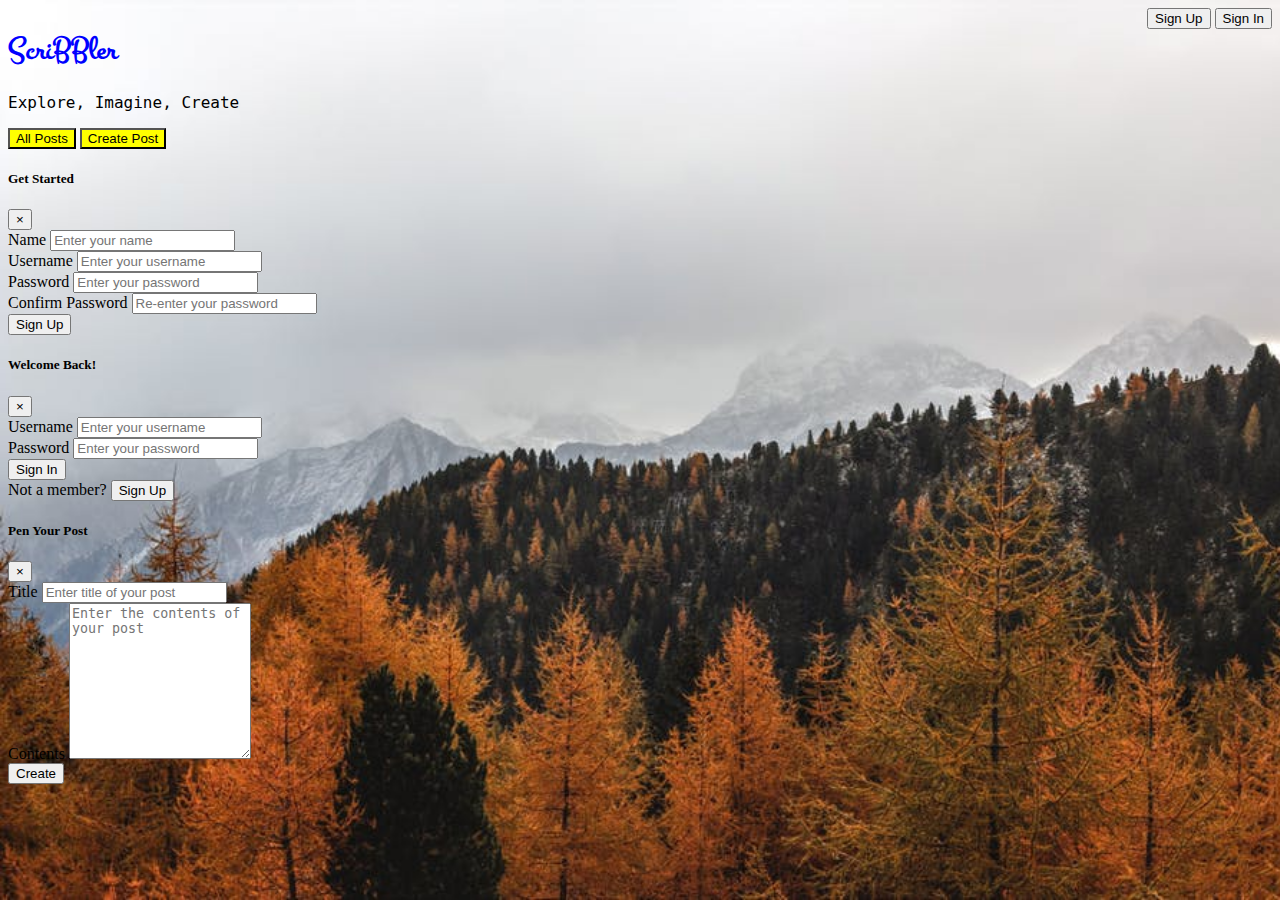
<file: index.html>
<!DOCTYPE html>
<html>
  <head>
    <!-- TODO: Include Font Awesome file here -->
    <!-- TODO: Include Google Fonts file here -->
    <link rel="preconnect" href="https://fonts.gstatic.com" />
    <link
      href="https://fonts.googleapis.com/css2?family=Montez&family=Ubuntu+Mono&display=swap"
      rel="stylesheet"
    />
    <link
      rel="stylesheet"
      href="https://cdn.jsdelivr.net/npm/bootstrap@4.5.3/dist/css/bootstrap.min.css"
      integrity="sha384-TX8t27EcRE3e/ihU7zmQxVncDAy5uIKz4rEkgIXeMed4M0jlfIDPvg6uqKI2xXr2"
      crossorigin="anonymous"
    />
    <script
      src="https://code.jquery.com/jquery-3.5.1.slim.min.js"
      integrity="sha384-DfXdz2htPH0lsSSs5nCTpuj/zy4C+OGpamoFVy38MVBnE+IbbVYUew+OrCXaRkfj"
      crossorigin="anonymous"
    ></script>
    <script
      src="https://cdn.jsdelivr.net/npm/bootstrap@4.5.3/dist/js/bootstrap.bundle.min.js"
      integrity="sha384-ho+j7jyWK8fNQe+A12Hb8AhRq26LrZ/JpcUGGOn+Y7RsweNrtN/tE3MoK7ZeZDyx"
      crossorigin="anonymous"
    ></script>
    <link rel="stylesheet" href="./styles/index.css" />
    <link rel="stylesheet" href="./styles/common.css" />
  </head>

  <body>
    <header class="navbar">
      <div>
        <h1 id="logo">ScriBBler</h1>
        <p id="logo-subtext">Explore, Imagine, Create</p>
      </div>
      <div>
        <button
          type="button"
          class="btn btn-primary"
          data-toggle="modal"
          data-target="#sign-up-modal"
        >
          Sign Up
        </button>
        <button 
        type="button" 
        class="btn btn-primary" 
        data-toggle="modal"
        data-target="#sign-in-modal"
        >
        Sign In
      </button>
      </div>
    </header>
    <div class="container d-flex flex-fill justify-content-center align-items-center">
      <button onclick="location.href='./html/postslist.html'" class="post mr-2">All Posts</button>
      <button data-toggle="modal" data-target="#exampleModal" class="post">Create Post</button>
     </div>
    <div>
      <!--Sign Up Modal -->
      <div
        class="modal fade"
        id="sign-up-modal"
        tabindex="-1"
        aria-labelledby="exampleModalLabel"
        aria-hidden="true"
      >
        <div class="modal-dialog modal-dialog-centered">
          <div class="modal-content">
            <div class="modal-header">
              <h5 class="modal-title" id="exampleModalLabel">Get Started</h5>
              <button
                type="button"
                class="close"
                data-dismiss="modal"
                aria-label="Close"
              >
                <span aria-hidden="true">&times;</span>
              </button>
            </div>
            <div class="modal-body">
              <form>
                <div class="form-group">
                  <label for="recipient-name" class="col-form-label"
                    >Name</label
                  >
                  <input
                    type="text"
                    class="form-control"
                    id="recipient-name"
                    placeholder="Enter your name"
                    required
                  />
                </div>
                <div class="form-group">
                  <label for="message-text" class="col-form-label"
                    >Username</label
                  >
                  <input type="text" class="form-control" id="message-text" placeholder="Enter your username" required></input>
                </div>
                <div class="form-group">
                  <label for="message-text" class="col-form-label"
                    >Password</label
                  >
                  <input type="password" class="form-control" id="message-text" placeholder="Enter your password" required></input>
                </div>
                <div class="form-group">
                  <label for="message-text" class="col-form-label"
                    >Confirm Password</label
                  >
                  <input type="password" class="form-control" id="message-text" placeholder="Re-enter your password" required></input>
                </div>
                <button type="submit" class="btn btn-success btn-lg btn-block">
                  Sign Up
                </button>
              </form>
            </div>
            
          </div>
        </div>
      </div>

       <!--Sign In Modal -->
       <div
       class="modal fade"
       id="sign-in-modal"
       tabindex="-1"
       aria-labelledby="exampleModalLabel"
       aria-hidden="true"
     >
       <div class="modal-dialog modal-dialog-centered">
         <div class="modal-content">
           <div class="modal-header">
             <h5 class="modal-title" id="exampleModalLabel">Welcome Back!</h5>
             <button
               type="button"
               class="close"
               data-dismiss="modal"
               aria-label="Close"
             >
               <span aria-hidden="true">&times;</span>
             </button>
           </div>
           <div class="modal-body">
             <form>
               <div class="form-group">
                 <label for="message-text" class="col-form-label"
                   >Username</label
                 >
                 <input text="text" class="form-control" id="message-text" placeholder="Enter your username" required></input>
               </div>
               <div class="form-group">
                 <label for="message-text" class="col-form-label"
                   >Password</label
                 >
                 <input type="password" class="form-control" id="message-text" placeholder="Enter your password" required></input>
               </div>
               <button type="submit" class="btn btn-success btn-lg btn-block">
                 Sign In
               </button>
             </form>
           <div class="d-flex justify-content-center align-items-center mt-4">
             Not a member? <button class="btn btn-link"  data-toggle="modal"
             data-target="#sign-up-modal"  data-dismiss="modal">Sign Up</button> 
           </div>
           </div>
           
         </div>
       </div>
     </div>

    

     <div>
        
        <div class="modal fade" id="exampleModal" tabindex="-1" aria-labelledby="exampleModalLabel" aria-hidden="true">
          <div class="modal-dialog">
            <div class="modal-content">
              <div class="modal-header">
                <h5 class="modal-title" id="exampleModalLabel">Pen Your Post</h5>
                <button type="button" class="close" data-dismiss="modal" aria-label="Close">
                  <span aria-hidden="true">&times;</span>
                </button>
              </div>
              <div class="modal-body">
                <form>
                  <div class="form-group">
                    <label for="recipient-name" class="col-form-label">Title</label>
                    <input type="text" class="form-control" id="recipient-name" placeholder="Enter title of your post">
                  </div>
                  <div class="form-group">
                    <label for="message-text" class="col-form-label">Contents</label>
                    <textarea class="form-control" id="message-text" placeholder="Enter the contents of your post" rows="10"></textarea>
                  </div>
                </form>
              </div>
              <div class="modal-footer">
                <button type="button" class="btn btn-success">Create</button>
              </div>
            </div>
          </div>
        </div>
     </div>
    </div>
  </body>
</html>
</file>
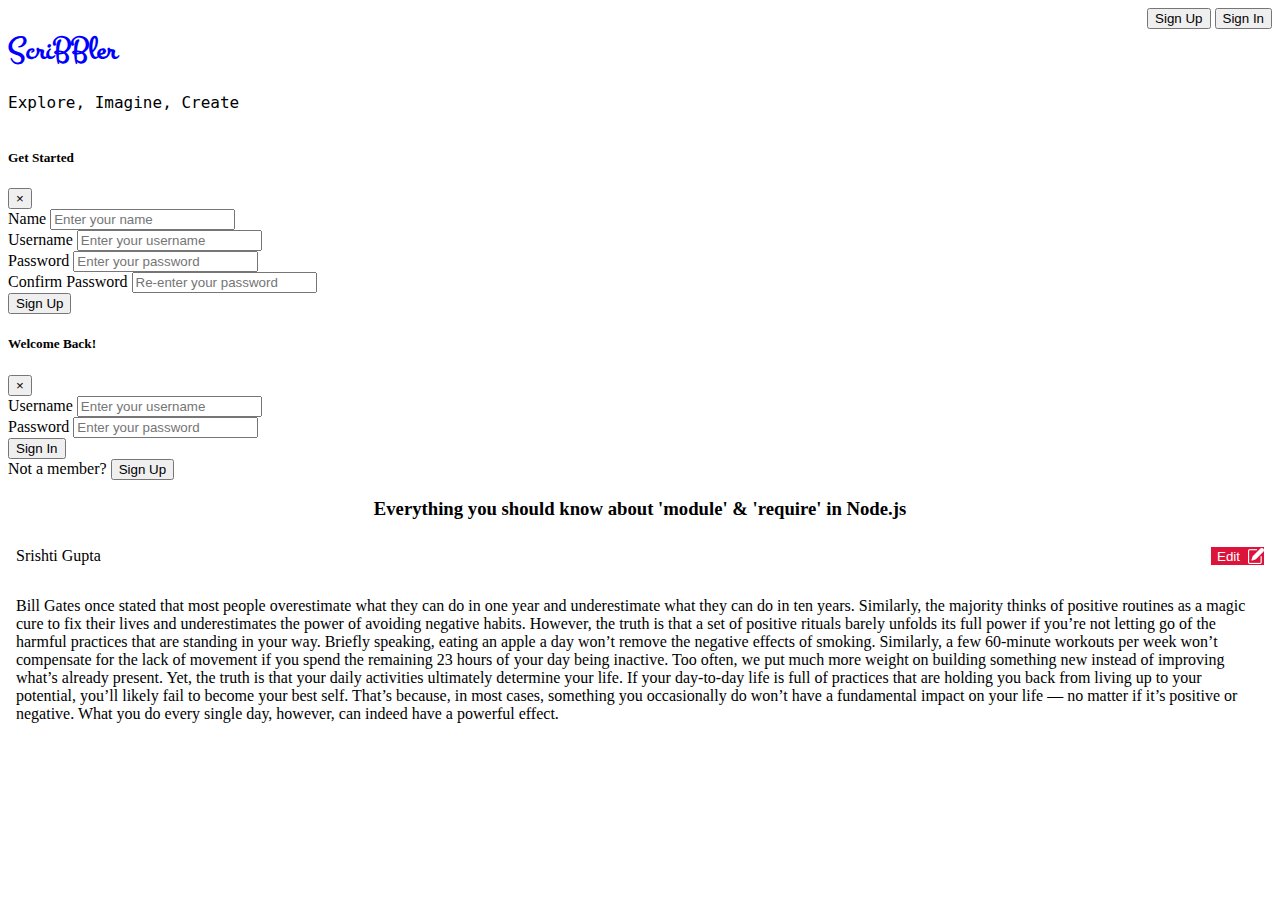
<file: html/post.html>
<!DOCTYPE html>
<html>
    <head>
        <link rel="preconnect" href="https://fonts.gstatic.com" />
        <link
          href="https://fonts.googleapis.com/css2?family=Montez&family=Ubuntu+Mono&display=swap"
          rel="stylesheet"
        />
        <link
          rel="stylesheet"
          href="https://cdn.jsdelivr.net/npm/bootstrap@4.5.3/dist/css/bootstrap.min.css"
          integrity="sha384-TX8t27EcRE3e/ihU7zmQxVncDAy5uIKz4rEkgIXeMed4M0jlfIDPvg6uqKI2xXr2"
          crossorigin="anonymous"
        />
        <script
          src="https://code.jquery.com/jquery-3.5.1.slim.min.js"
          integrity="sha384-DfXdz2htPH0lsSSs5nCTpuj/zy4C+OGpamoFVy38MVBnE+IbbVYUew+OrCXaRkfj"
          crossorigin="anonymous"
        ></script>
        <script
          src="https://cdn.jsdelivr.net/npm/bootstrap@4.5.3/dist/js/bootstrap.bundle.min.js"
          integrity="sha384-ho+j7jyWK8fNQe+A12Hb8AhRq26LrZ/JpcUGGOn+Y7RsweNrtN/tE3MoK7ZeZDyx"
          crossorigin="anonymous"
        ></script>
        <link rel="stylesheet" href="https://cdnjs.cloudflare.com/ajax/libs/font-awesome/4.7.0/css/font-awesome.min.css">
        <link rel="stylesheet" href="../styles/post.css" />
        <link rel="stylesheet" href="../styles/common.css" />
    </head>
    <body>
        <header class="navbar">
            <div>
              <h1 id="logo">ScriBBler</h1>
              <p id="logo-subtext">Explore, Imagine, Create</p>
            </div>
            <div>
              <button
                type="button"
                class="btn btn-primary"
                data-toggle="modal"
                data-target="#sign-up-modal"
              >
                Sign Up
              </button>
              <button 
              type="button" 
              class="btn btn-primary" 
              data-toggle="modal"
              data-target="#sign-in-modal"
              >
              Sign In
            </button>
            </div>
          </header>
    
          <div>
               <!--Sign Up Modal -->
          <div
          class="modal fade"
          id="sign-up-modal"
          tabindex="-1"
          aria-labelledby="exampleModalLabel"
          aria-hidden="true"
        >
          <div class="modal-dialog modal-dialog-centered">
            <div class="modal-content">
              <div class="modal-header">
                <h5 class="modal-title" id="exampleModalLabel">Get Started</h5>
                <button
                  type="button"
                  class="close"
                  data-dismiss="modal"
                  aria-label="Close"
                >
                  <span aria-hidden="true">&times;</span>
                </button>
              </div>
              <div class="modal-body">
                <form>
                  <div class="form-group">
                    <label for="recipient-name" class="col-form-label"
                      >Name</label
                    >
                    <input
                      type="text"
                      class="form-control"
                      id="recipient-name"
                      placeholder="Enter your name"
                      required
                    />
                  </div>
                  <div class="form-group">
                    <label for="message-text" class="col-form-label"
                      >Username</label
                    >
                    <input type="text" class="form-control" id="message-text" placeholder="Enter your username" required></input>
                  </div>
                  <div class="form-group">
                    <label for="message-text" class="col-form-label"
                      >Password</label
                    >
                    <input type="password" class="form-control" id="message-text" placeholder="Enter your password" required></input>
                  </div>
                  <div class="form-group">
                    <label for="message-text" class="col-form-label"
                      >Confirm Password</label
                    >
                    <input type="password" class="form-control" id="message-text" placeholder="Re-enter your password" required></input>
                  </div>
                  <button type="submit" class="btn btn-success btn-lg btn-block">
                    Sign Up
                  </button>
                </form>
              </div>
              
            </div>
          </div>
        </div>
    
         <!--Sign In Modal -->
         <div
         class="modal fade"
         id="sign-in-modal"
         tabindex="-1"
         aria-labelledby="exampleModalLabel"
         aria-hidden="true"
       >
         <div class="modal-dialog modal-dialog-centered">
           <div class="modal-content">
             <div class="modal-header">
               <h5 class="modal-title" id="exampleModalLabel">Welcome Back!</h5>
               <button
                 type="button"
                 class="close"
                 data-dismiss="modal"
                 aria-label="Close"
               >
                 <span aria-hidden="true">&times;</span>
               </button>
             </div>
             <div class="modal-body">
               <form>
                 <div class="form-group">
                   <label for="message-text" class="col-form-label"
                     >Username</label
                   >
                   <input text="text" class="form-control" id="message-text" placeholder="Enter your username" required></input>
                 </div>
                 <div class="form-group">
                   <label for="message-text" class="col-form-label"
                     >Password</label
                   >
                   <input type="password" class="form-control" id="message-text" placeholder="Enter your password" required></input>
                 </div>
                 <button type="submit" class="btn btn-success btn-lg btn-block">
                   Sign In
                 </button>
               </form>
             <div class="d-flex justify-content-center align-items-center mt-4">
               Not a member? <button class="btn btn-link"  data-toggle="modal"
               data-target="#sign-up-modal"  data-dismiss="modal">Sign Up</button> 
             </div>
             </div>
             
           </div>
         </div>
       </div>
    </div>
    <div>
        <div>
            <div class="title-container">
                <h3>
                    Everything you should know about 'module' & 'require' in Node.js
                </h3>
            </div>

            <div class="sub-title-container">
                <span>
                    Srishti Gupta
                </span>

                <input  type="button" id="edit-button" value="Edit"/>

            </div>

            <div class="para-container">
                <p>
                    Bill Gates once stated that most people overestimate what they can do in one year and underestimate what they can do in ten years.
                    Similarly, the majority thinks of positive routines as a magic cure to fix their lives and underestimates the power of avoiding negative habits.
                    However, the truth is that a set of positive rituals barely unfolds its full power if you’re not letting go of the harmful practices that are standing in your way.
                    Briefly speaking, eating an apple a day won’t remove the negative effects of smoking.
                    Similarly, a few 60-minute workouts per week won’t compensate for the lack of movement if you spend the remaining 23 hours of your day being inactive.
                    Too often, we put much more weight on building something new instead of improving what’s already present.
                    Yet, the truth is that your daily activities ultimately determine your life.
                    If your day-to-day life is full of practices that are holding you back from living up to your potential, you’ll likely fail to become your best self.
                    That’s because, in most cases, something you occasionally do won’t have a fundamental impact on your life — no matter if it’s positive or negative. What you do every single day, however, can indeed have a powerful effect.
                </p>
            </div>
        </div>
    </div>
    </body>
</html>
</file>
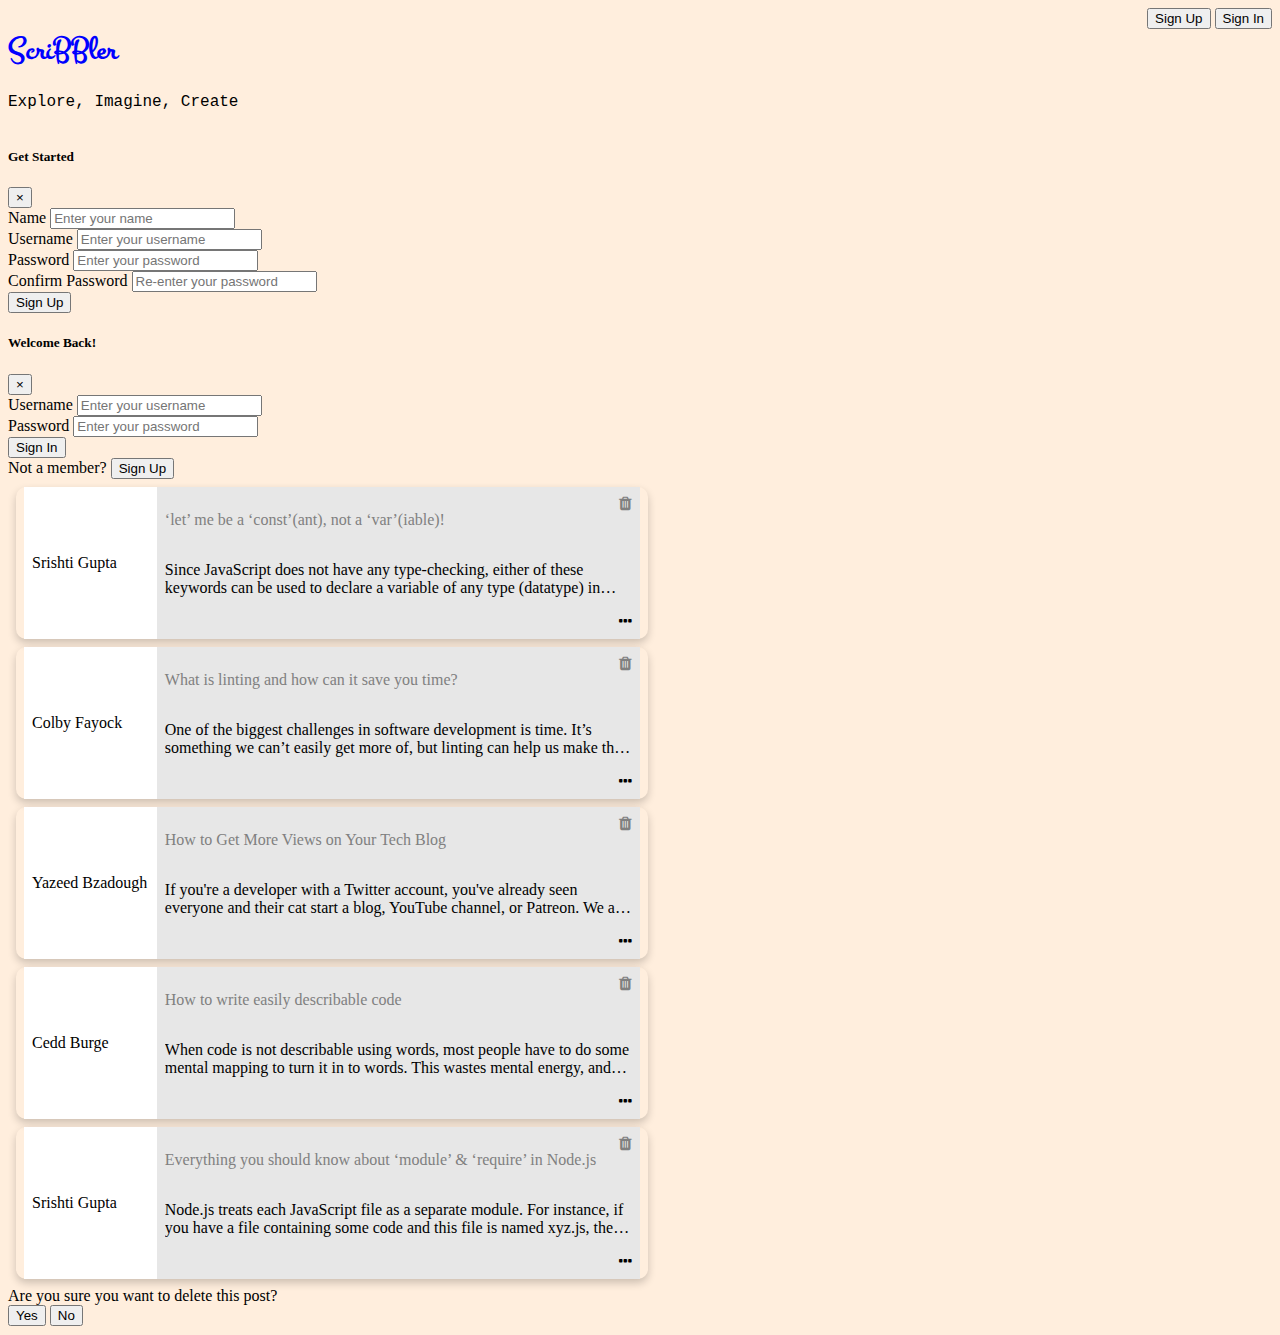
<file: html/postslist.html>
<!DOCTYPE html>
<html>
  <head>
    <!-- TODO: Include Font Awesome file here -->
    <!-- TODO: Include Google Fonts file here -->
    <link rel="preconnect" href="https://fonts.gstatic.com" />
    <link
      href="https://fonts.googleapis.com/css2?family=Montez&family=Ubuntu+Mono&display=swap"
      rel="stylesheet"
    />
    <link
      rel="stylesheet"
      href="https://cdn.jsdelivr.net/npm/bootstrap@4.5.3/dist/css/bootstrap.min.css"
      integrity="sha384-TX8t27EcRE3e/ihU7zmQxVncDAy5uIKz4rEkgIXeMed4M0jlfIDPvg6uqKI2xXr2"
      crossorigin="anonymous"
    />
    <script
      src="https://code.jquery.com/jquery-3.5.1.slim.min.js"
      integrity="sha384-DfXdz2htPH0lsSSs5nCTpuj/zy4C+OGpamoFVy38MVBnE+IbbVYUew+OrCXaRkfj"
      crossorigin="anonymous"
    ></script>
    <script
      src="https://cdn.jsdelivr.net/npm/bootstrap@4.5.3/dist/js/bootstrap.bundle.min.js"
      integrity="sha384-ho+j7jyWK8fNQe+A12Hb8AhRq26LrZ/JpcUGGOn+Y7RsweNrtN/tE3MoK7ZeZDyx"
      crossorigin="anonymous"
    ></script>
    <link rel="stylesheet" href="https://cdnjs.cloudflare.com/ajax/libs/font-awesome/4.7.0/css/font-awesome.min.css">
    <link rel="stylesheet" href="../styles/postslist.css" />
    <link rel="stylesheet" href="../styles/common.css" />
  </head>

  <body>
    <!-- TODO: Include code for header here -->
    <header class="navbar">
        <div>
          <h1 id="logo">ScriBBler</h1>
          <p id="logo-subtext">Explore, Imagine, Create</p>
        </div>
        <div>
          <button
            type="button"
            class="btn btn-primary"
            data-toggle="modal"
            data-target="#sign-up-modal"
          >
            Sign Up
          </button>
          <button 
          type="button" 
          class="btn btn-primary" 
          data-toggle="modal"
          data-target="#sign-in-modal"
          >
          Sign In
        </button>
        </div>
      </header>

      <div>
           <!--Sign Up Modal -->
      <div
      class="modal fade"
      id="sign-up-modal"
      tabindex="-1"
      aria-labelledby="exampleModalLabel"
      aria-hidden="true"
    >
      <div class="modal-dialog modal-dialog-centered">
        <div class="modal-content">
          <div class="modal-header">
            <h5 class="modal-title" id="exampleModalLabel">Get Started</h5>
            <button
              type="button"
              class="close"
              data-dismiss="modal"
              aria-label="Close"
            >
              <span aria-hidden="true">&times;</span>
            </button>
          </div>
          <div class="modal-body">
            <form>
              <div class="form-group">
                <label for="recipient-name" class="col-form-label"
                  >Name</label
                >
                <input
                  type="text"
                  class="form-control"
                  id="recipient-name"
                  placeholder="Enter your name"
                  required
                />
              </div>
              <div class="form-group">
                <label for="message-text" class="col-form-label"
                  >Username</label
                >
                <input type="text" class="form-control" id="message-text" placeholder="Enter your username" required></input>
              </div>
              <div class="form-group">
                <label for="message-text" class="col-form-label"
                  >Password</label
                >
                <input type="password" class="form-control" id="message-text" placeholder="Enter your password" required></input>
              </div>
              <div class="form-group">
                <label for="message-text" class="col-form-label"
                  >Confirm Password</label
                >
                <input type="password" class="form-control" id="message-text" placeholder="Re-enter your password" required></input>
              </div>
              <button type="submit" class="btn btn-success btn-lg btn-block">
                Sign Up
              </button>
            </form>
          </div>
          
        </div>
      </div>
    </div>

     <!--Sign In Modal -->
     <div
     class="modal fade"
     id="sign-in-modal"
     tabindex="-1"
     aria-labelledby="exampleModalLabel"
     aria-hidden="true"
   >
     <div class="modal-dialog modal-dialog-centered">
       <div class="modal-content">
         <div class="modal-header">
           <h5 class="modal-title" id="exampleModalLabel">Welcome Back!</h5>
           <button
             type="button"
             class="close"
             data-dismiss="modal"
             aria-label="Close"
           >
             <span aria-hidden="true">&times;</span>
           </button>
         </div>
         <div class="modal-body">
           <form>
             <div class="form-group">
               <label for="message-text" class="col-form-label"
                 >Username</label
               >
               <input text="text" class="form-control" id="message-text" placeholder="Enter your username" required></input>
             </div>
             <div class="form-group">
               <label for="message-text" class="col-form-label"
                 >Password</label
               >
               <input type="password" class="form-control" id="message-text" placeholder="Enter your password" required></input>
             </div>
             <button type="submit" class="btn btn-success btn-lg btn-block">
               Sign In
             </button>
           </form>
         <div class="d-flex justify-content-center align-items-center mt-4">
           Not a member? <button class="btn btn-link"  data-toggle="modal"
           data-target="#sign-up-modal"  data-dismiss="modal">Sign Up</button> 
         </div>
         </div>
         
       </div>
     </div>
   </div>
      </div>
    <!-- ATTENTION: The HTML code for the list of posts has been given to you. You can feel free to add/delete/modify this code. You need to write the proper CSS and JavaScript code corresponding to this page so that the result looks like the screenshots given to you in the Project Statement. -->

    <!-- list of all posts starts here -->
    <div class="container">
      <!-- post 1 starts here -->
      <div class="row">
      <div class="col card-container">
        <div class="name-container">
          <p>Srishti Gupta</p>
        </div>

        <div class="card-main-container">
          <div class="title-container">
            <p>‘let’ me be a ‘const’(ant), not a ‘var’(iable)!</p>
            <span data-toggle="modal"
            data-target="#deleteConfirm">
              <i class="fa fa-trash"></i>
            </span>
          </div>
          <p class="para">
            Since JavaScript does not have any type-checking, either of these
            keywords can be used to declare a variable of any type (datatype) in
            JavaScript. Though all the three keywords are used for the same
            purpose, they are different.
          </p>
          <div class="ellipsis-container">
          <span>
            <i class="fa fa-ellipsis-h"></i>
          </span>
        </div>
        </div>
      </div>
      <!-- post 1 ends here -->

      <!-- post 2 starts here -->
      <div class="col card-container">
        <div class="name-container">
          <p>Colby Fayock</p>
        </div>

        <div class="card-main-container">
          <div class="title-container">
            <p>What is linting and how can it save you time?</p>
            <span data-toggle="modal"
            data-target="#deleteConfirm">
              <i class="fa fa-trash"></i>
            </span>
          </div>
          <p class="para">
            One of the biggest challenges in software development is time. It’s
            something we can’t easily get more of, but linting can help us make
            the most out of the time we have.
          </p>
          <div class="ellipsis-container">
          <span>
            <i class="fa fa-ellipsis-h"></i>
          </span>
        </div>
        </div>
      </div>
    </div>
      <!-- post 2 ends here -->
    <div class="row">
      <!-- post 3 starts here -->
      <div class="col card-container">
        <div class="name-container">
          <p>Yazeed Bzadough</p>
        </div>

        <div class="card-main-container">
          <div class="title-container">
            <p>How to Get More Views on Your Tech Blog</p>
            <span data-toggle="modal"
            data-target="#deleteConfirm">
              <i class="fa fa-trash"></i>
            </span>
          </div>
          <p class="para">
            If you're a developer with a Twitter account, you've already seen
            everyone and their cat start a blog, YouTube channel, or Patreon. We
            all want to become stars, or at the very least, a recognizable name
            in the industry.
          </p>
          <div class="ellipsis-container">
          <span>
            <i class="fa fa-ellipsis-h"></i>
          </span>
        </div>
        </div>
      </div>
      <!-- post 3 ends here -->

      <!-- post 4 starts here -->
      <div class="col card-container">
        <div class="name-container">
          <p>Cedd Burge</p>
        </div>

        <div class="card-main-container">
          <div class="title-container">
            <p>How to write easily describable code</p>
            <span data-toggle="modal"
            data-target="#deleteConfirm">
              <i class="fa fa-trash"></i>
            </span>
          </div>
          <p class="para">
            When code is not describable using words, most people have to do
            some mental mapping to turn it in to words. This wastes mental
            energy, and you run the risk of getting the mapping wrong. Different
            people will map to different words, which leads to confusion when
            discussing the code.
          </p>
          <div class="ellipsis-container">
          <span>
            <i class="fa fa-ellipsis-h"></i>
          </span>
        </div>
        </div>
      </div>
      <!-- post 4 ends here -->
    </div>
      <!-- post 5 starts here -->
      <div class="row">
      <div class="col card-container">
        <div class="name-container">
          <p>Srishti Gupta</p>
        </div>

        <div class="card-main-container">
          <div class="title-container">
            <p>
              Everything you should know about ‘module’ & ‘require’ in Node.js
            </p>
            <span data-toggle="modal"
            data-target="#deleteConfirm">
              <i class="fa fa-trash"></i>
            </span>
          </div>
          <p class="para">
            Node.js treats each JavaScript file as a separate module. For
            instance, if you have a file containing some code and this file is
            named xyz.js, then this file is treated as a module in Node, and you
            can say that you’ve created a module named xyz.
          </p>
          <div class="ellipsis-container">
          <span>
            <i class="fa fa-ellipsis-h"></i>
          </span>
        </div>
        </div>
      </div>
      <!-- post 5 ends here -->
    </div>
    <div class="modal fade" id="deleteConfirm" tabindex="-1" aria-labelledby="exampleModalLabel" aria-hidden="true">
      <div class="modal-dialog">
        <div class="modal-content">
          <div class="modal-body">
            Are you sure you want to delete this post?
          </div>
          <div class="modal-footer">
            <button type="button" class="btn btn-success" data-dismiss="modal">Yes</button>
            <button type="button" class="btn btn-danger" data-dismiss="modal">No</button>
          </div>
        </div>
      </div>
    </div>
    </div>

    
    <!-- list of all posts ends here -->
  </body>
</html>
</file>
<file: styles/index.css>
body {
  background-image: url("../images/background.jpg");
  background-repeat: no-repeat;
  background-size: cover;
  background-attachment: fixed;
}

.post {
  background-color: yellow;
}
</file>
<file: styles/common.css>
#logo {
  font-family: "Montez", cursive;
  color: blue;
}
#logo-subtext {
  font-family: "Ubuntu Mono", monospace;
}
header {
  display: flex;
  flex-direction: row;
  justify-content: space-between;
}
</file>
<file: styles/post.css>
.title-container {
  display: flex;
  justify-content: center;
  align-items: center;
}

input#edit-button {
  background: #ccc url("../images/edit.png") no-repeat right;
  padding-right: 24px;
  background-color: crimson;
  color: white;
  border: 0;
}

.sub-title-container {
  display: flex;
  justify-content: space-between;
  padding: 8px;
}

.para-container {
  padding: 8px;
}
</file>
<file: styles/postslist.css>
body {
  background-color: #ffeedd;
}

.name-container {
  background-color: white;
  padding: 8px;
  margin-left: 8px;
  display: flex;
  align-items: center;
  flex: 1;
}

.card-main-container {
  background-color: #e7e7e7;
  flex: auto;
  padding: 8px;
  display: flex;
  flex: 4;
  flex-direction: column;
  justify-content: center;
  margin-right: 8px;
}

.card-container {
  box-shadow: 0 4px 8px 0 rgba(0, 0, 0, 0.2);
  transition: 0.3s;
  border-radius: 10px;
  display: flex;
  flex-direction: row;
  min-width: 30%;
  max-width: 50%;
  margin: 8px 8px;
  padding: 0;
}
.card-container:hover {
  box-shadow: 0 10px 20px 0 rgba(0, 0, 0, 0.2);
}

.para {
  overflow: hidden;
  text-overflow: ellipsis;
  display: -webkit-box;
  -webkit-line-clamp: 2;
  -webkit-box-orient: vertical;
}

.ellipsis-container {
  display: flex;
  width: 100%;
  justify-content: flex-end;
}

.title-container {
  color: grey;
  display: flex;
  justify-content: space-between;
}
</file>
